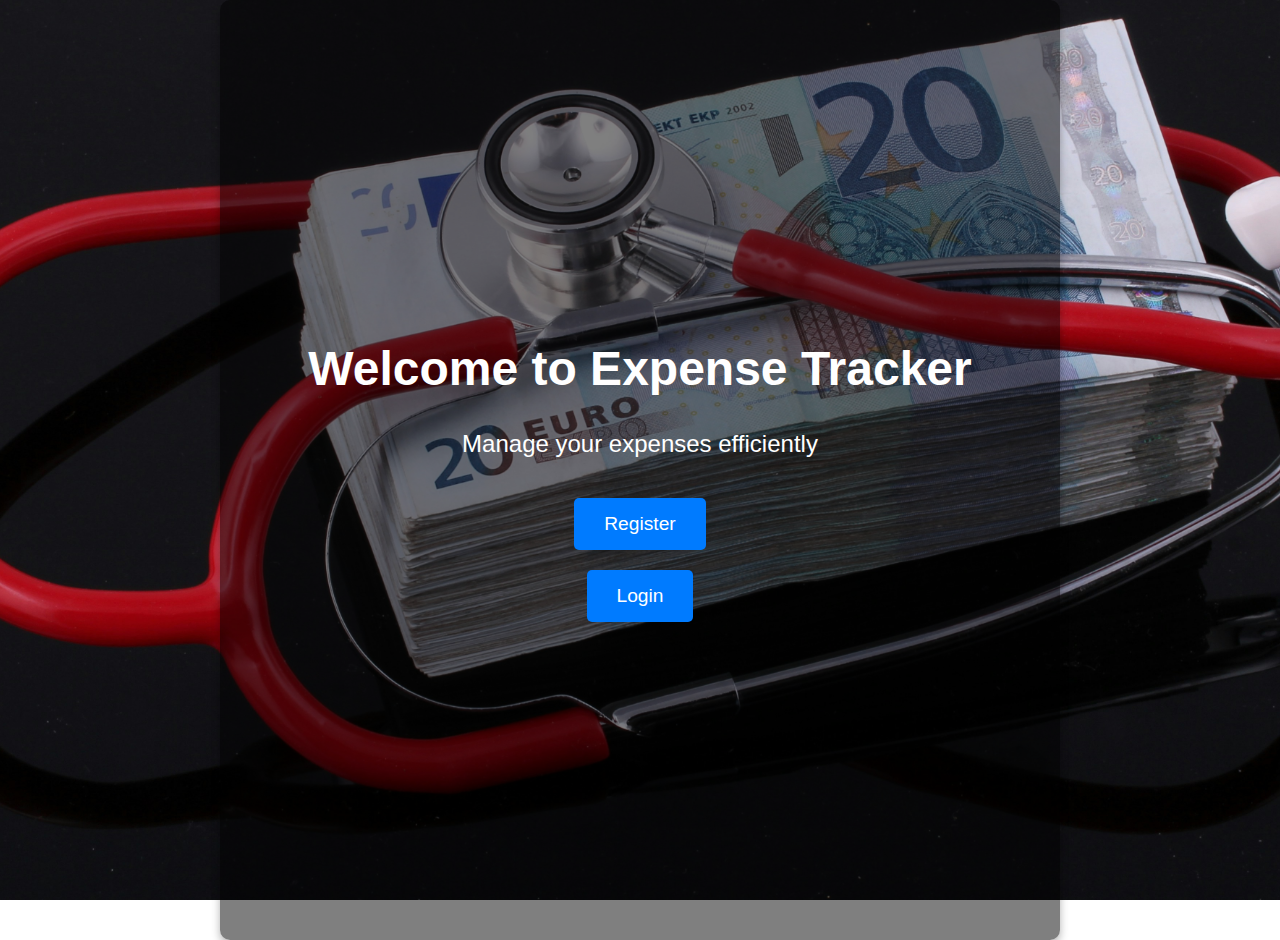
<file: index.html>
<!DOCTYPE html>
<html lang="en">
<head>
    <meta charset="UTF-8">
    <meta name="viewport" content="width=device-width, initial-scale=1.0">
    <title>Expense Tracker</title>
    <link rel="stylesheet" href="css/styles.css">
    <style>
        body {
            margin: 0;
            font-family: Arial, sans-serif;
            color: #fff;
            background: url('./back.jpg') no-repeat center center fixed;
            background-size: cover;
           
        }

        .landing-container {
            display: flex;
            flex-direction: column;
            align-items: center;
            justify-content: center;
            height: 100vh;
            text-align: center;
            background: rgba(0, 0, 0, 0.5); /* Semi-transparent background */
            padding: 20px;
            border-radius: 10px;
            box-shadow: 0 4px 8px rgba(0, 0, 0, 0.3);
        }

        h1 {
            font-size: 3em;
            margin-bottom: 10px;
            font-weight: bold;
            color: white;
        }

        p {
            font-size: 1.5em;
            margin-bottom: 30px;
        }

        .btn {
            display: inline-block;
            margin: 10px;
            padding: 15px 30px;
            font-size: 1.2em;
            color: #fff;
            background-color: #007bff;
            text-decoration: none;
            border-radius: 5px;
            transition: background-color 0.3s ease;
        }

        .btn:hover {
            background-color: #0056b3;
        }
    </style>
</head>
<body>
    <div class="landing-container">
        <h1>Welcome to Expense Tracker</h1>
        <p>Manage your expenses efficiently</p>
        <a href="register.html" class="btn">Register</a>
        <a href="login.html" class="btn">Login</a>
    </div>
</body>
</html>
</file>
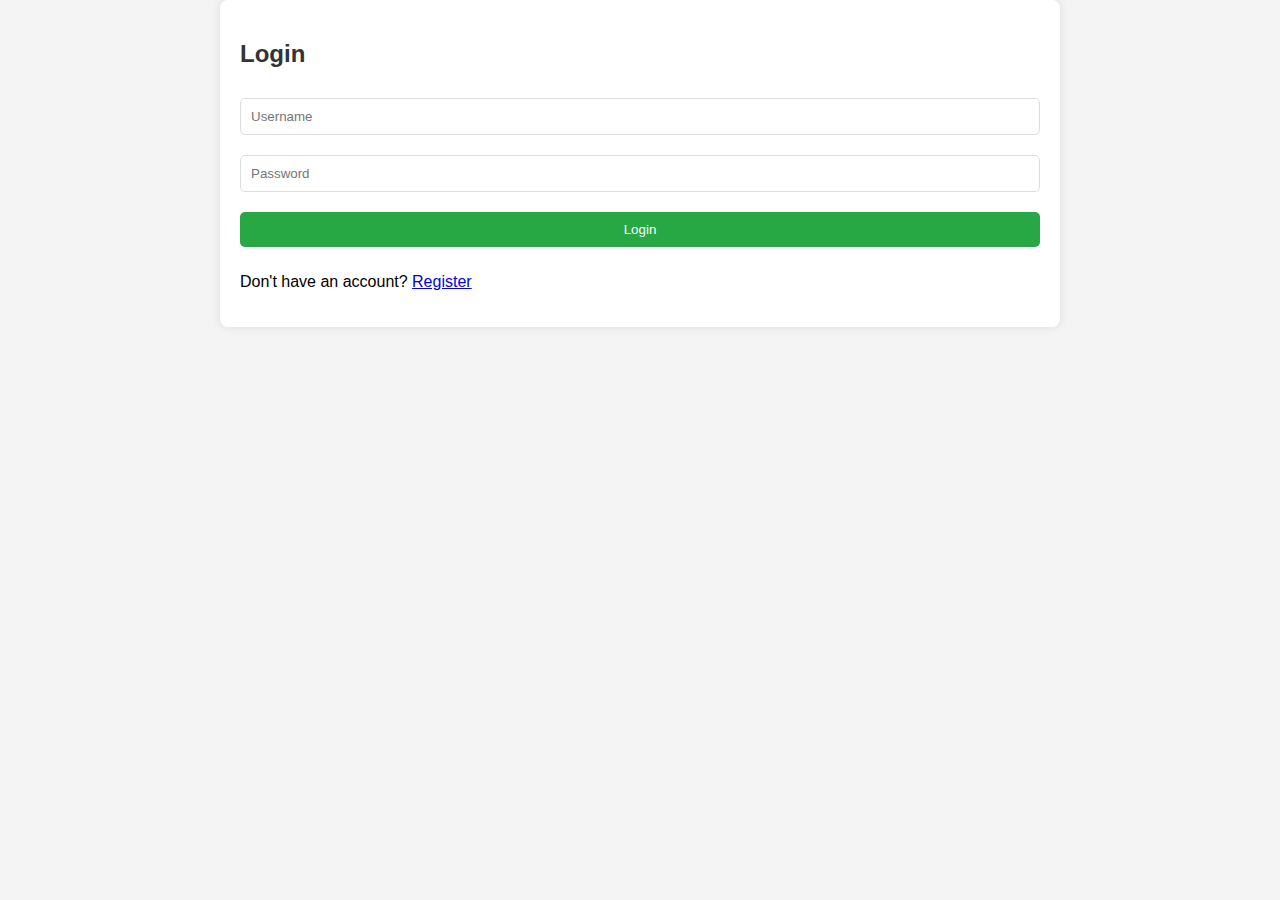
<file: login.html>
<!DOCTYPE html>
<html lang="en">
<head>
    <meta charset="UTF-8">
    <meta name="viewport" content="width=device-width, initial-scale=1.0">
    <title>Login</title>
    <link rel="stylesheet" href="css/styles.css">
</head>
<body>
    <div class="form-container">
        <h2>Login</h2>
        <form id="login-form">
            <input type="text" id="username" placeholder="Username" required>
            <input type="password" id="password" placeholder="Password" required>
            <button type="submit">Login</button>
        </form>
        <p>Don't have an account? <a href="register.html">Register</a></p>
    </div>
    <script src="js/login.js"></script>
</body>
</html>
</file>
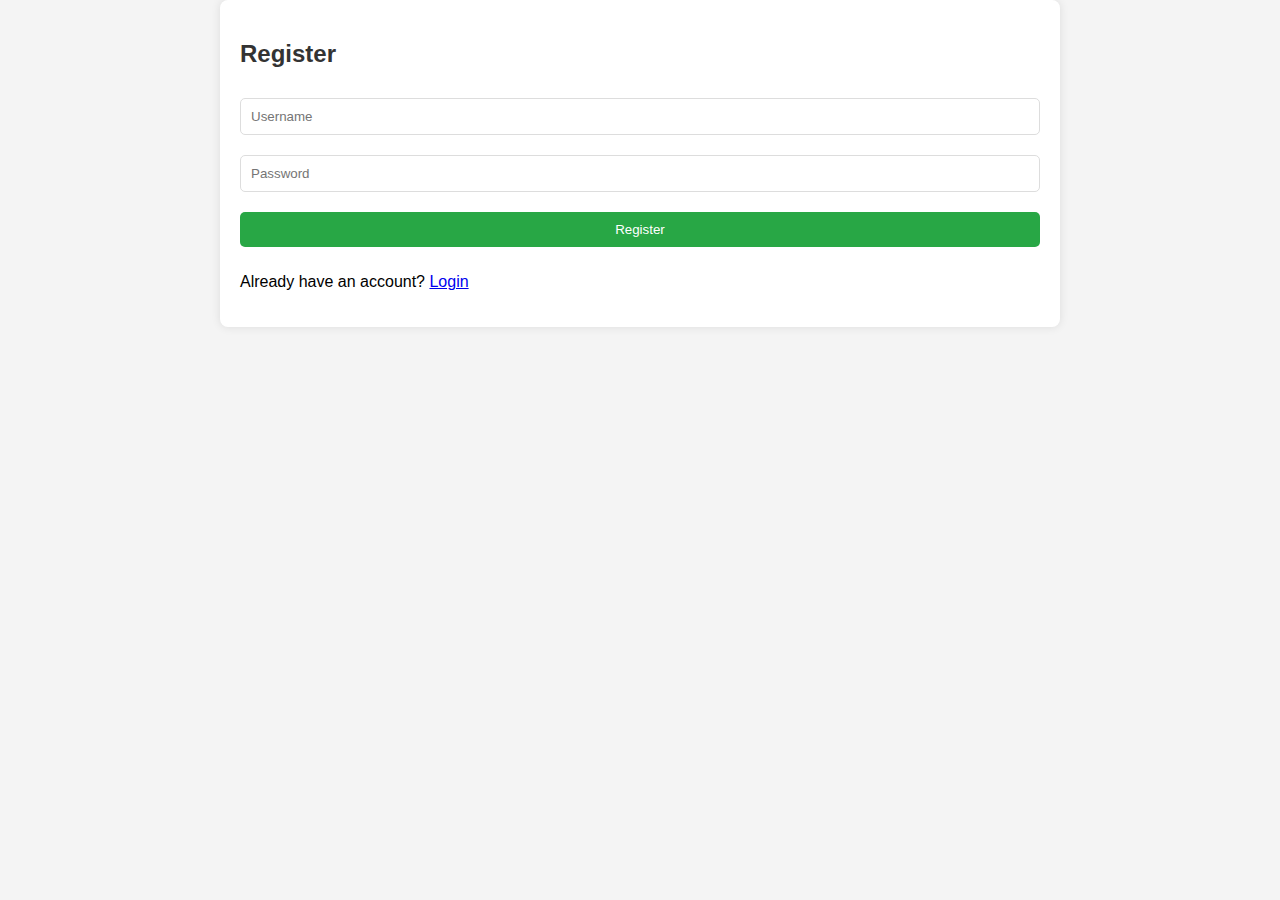
<file: register.html>
<!DOCTYPE html>
<html lang="en">
<head>
    <meta charset="UTF-8">
    <meta name="viewport" content="width=device-width, initial-scale=1.0">
    <title>Register</title>
    <link rel="stylesheet" href="css/styles.css">
</head>
<body>
    <div class="form-container">
        <h2>Register</h2>
        <form id="register-form">
            <input type="text" id="username" placeholder="Username" required>
            <input type="password" id="password" placeholder="Password" required>
            <button type="submit">Register</button>
        </form>
        <p>Already have an account? <a href="login.html">Login</a></p>
    </div>
    <script src="js/register.js"></script>
</body>
</html>
</file>
<file: css/styles.css>
body {
    font-family: Arial, sans-serif;
    margin: 0;
    padding: 0;
    background-color: #f4f4f4;
}

.landing-container, .form-container, .dashboard-container {
    max-width: 800px;
    margin: auto;
    padding: 20px;
    background: #fff;
    box-shadow: 0 0 10px rgba(0,0,0,0.1);
    border-radius: 8px;
}

h1, h2 {
    color: #333;
}

.btn {
    display: inline-block;
    padding: 10px 20px;
    margin: 10px;
    background: #007bff;
    color: #fff;
    text-decoration: none;
    border-radius: 5px;
}

.btn:hover {
    background: #0056b3;
}

.form-container form, .dashboard-container form {
    display: flex;
    flex-direction: column;
}

input, button {
    margin: 10px 0;
    padding: 10px;
    border: 1px solid #ddd;
    border-radius: 5px;
}

button {
    background: #28a745;
    color: #fff;
    border: none;
    cursor: pointer;
}

button:hover {
    background: #218838;
}

.expense-item {
    display: flex;
    justify-content: space-between;
    padding: 10px;
    border-bottom: 1px solid #ddd;
}

.update-btn, .delete-btn {
    background: #dc3545;
    color: #fff;
    border: none;
    padding: 5px 10px;
    cursor: pointer;
    border-radius: 5px;
}

.update-btn:hover, .delete-btn:hover {
    background: #c82333;
}
</file>
